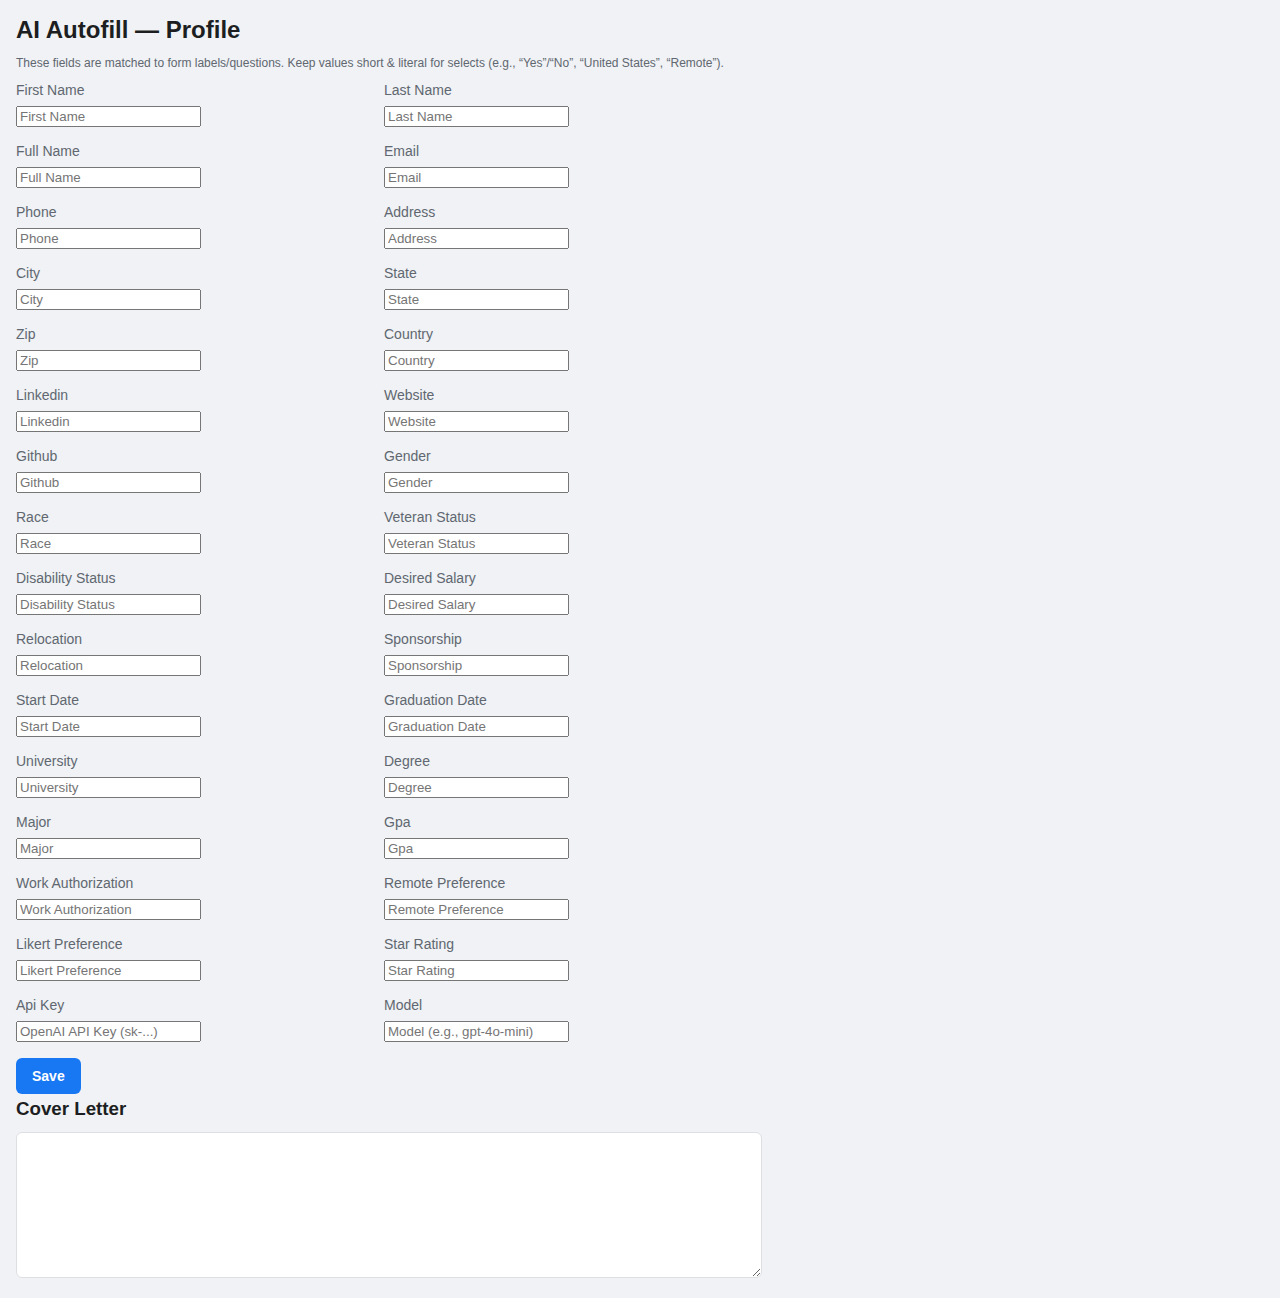
<file: options.html>
<!doctype html>
<html>
<head>
  <meta charset="utf-8">
  <meta name="viewport" content="width=device-width, initial-scale=1">
  <link rel="stylesheet" href="style.css">
</head>
<body>
  <h2>AI Autofill — Profile</h2>
  <p class="note">These fields are matched to form labels/questions. Keep values short & literal for selects (e.g., “Yes”/“No”, “United States”, “Remote”).</p>
  <div class="grid" id="grid"></div>
  <div class="row">
    <button id="save">Save</button>
    <span id="status" class="note"></span>
  </div>
  <h3>Cover Letter</h3>
  <textarea id="coverLetter"></textarea>

  <script src="options.js"></script>
</body>
</html>
</file>
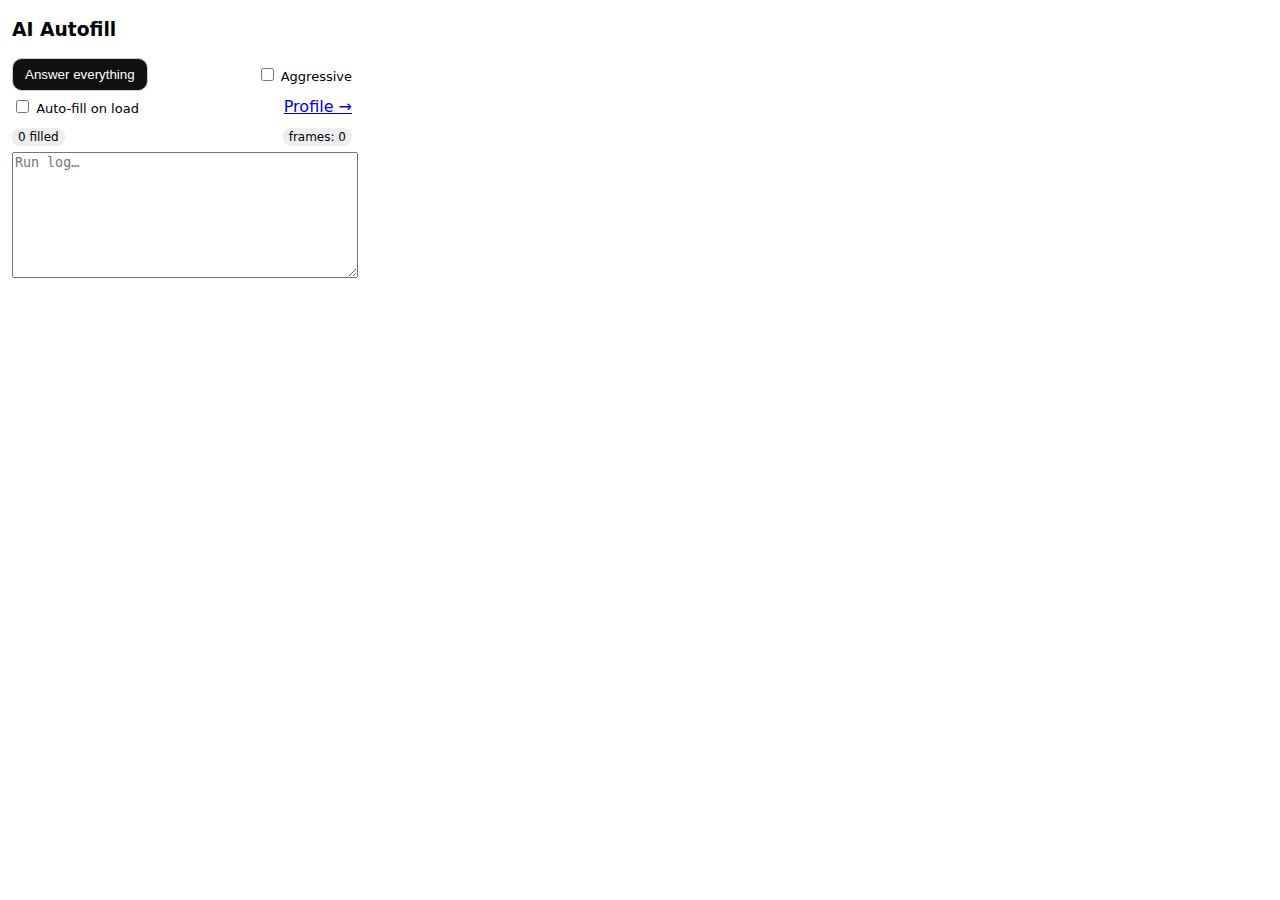
<file: popup-Layne.html>
<!doctype html>
<html>
<head>
  <meta charset="utf-8">
  <meta name="viewport" content="width=device-width, initial-scale=1">
  <style>
    body { font-family: system-ui, -apple-system, Segoe UI, Roboto, Helvetica, Arial, sans-serif; margin: 12px; width: 340px; }
    .row { display:flex; align-items:center; justify-content:space-between; margin:6px 0; }
    button { padding:8px 12px; border-radius:10px; border:1px solid #ccc; background:#111; color:#fff; cursor:pointer; }
    label { font-size: 13px; }
    textarea { width:100%; height:120px; }
    .small { font-size: 12px; color:#666; }
    .badge { padding:2px 6px; border-radius:8px; background:#eee; font-size:12px; }
  </style>
</head>
<body>
  <h3>AI Autofill</h3>
  <div class="row">
    <button id="run">Answer everything</button>
    <label><input type="checkbox" id="aggressive"> Aggressive</label>
  </div>
  <div class="row">
    <label><input type="checkbox" id="autorun"> Auto-fill on load</label>
    <a href="options.html" target="_blank">Profile →</a>
  </div>
  <p id="status" class="small"></p>
  <div class="row"><span class="badge" id="filledCount">0 filled</span><span class="badge" id="frameCount">frames: 0</span></div>
  <textarea id="log" placeholder="Run log…" readonly></textarea>
  <script src="popup.js"></script>
</body>
</html>
</file>
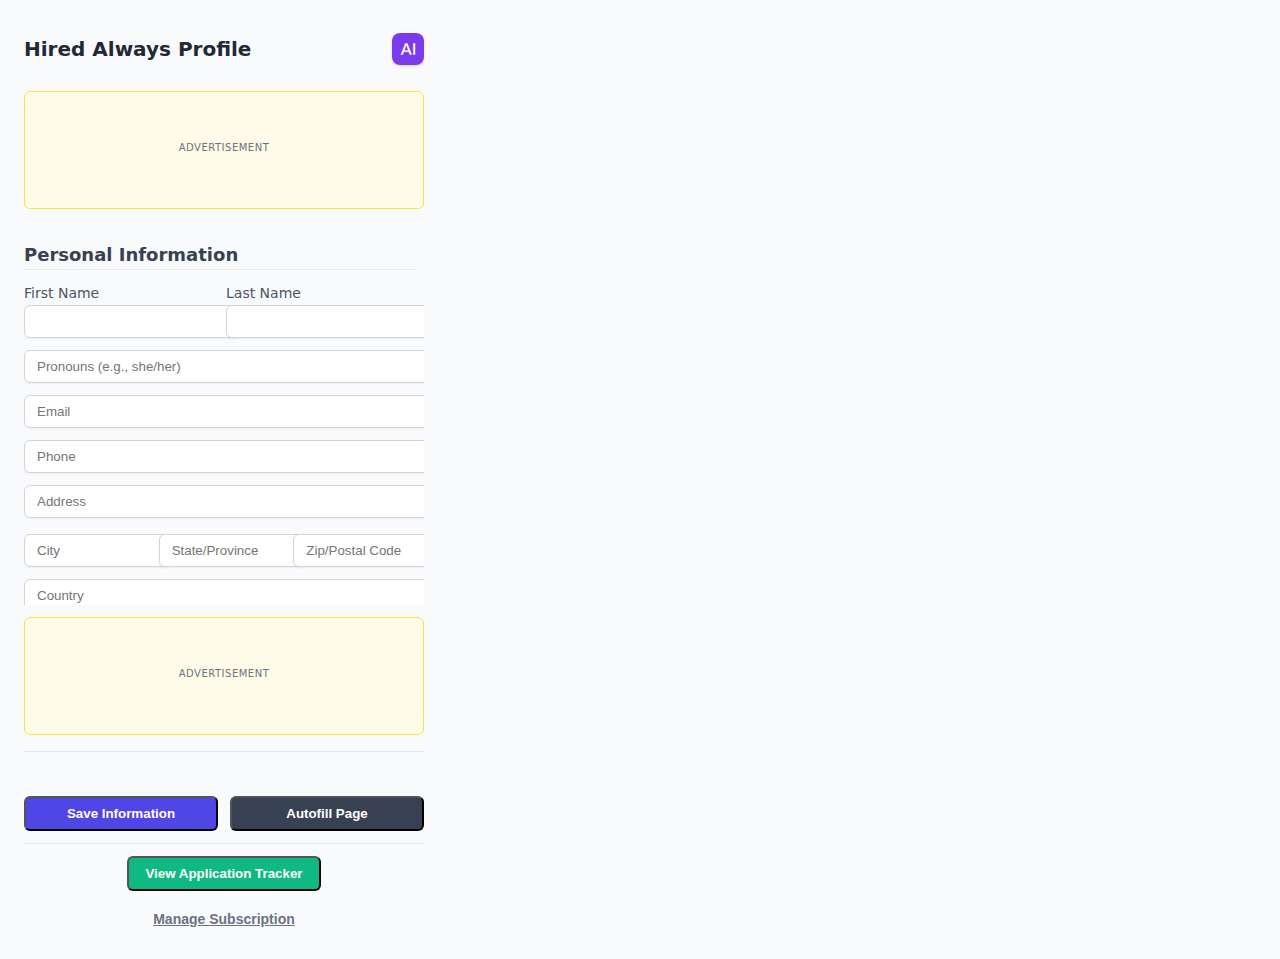
<file: popup.html>
<!DOCTYPE html>
<html>
<head>
    <title>Hired Always - AI Job Application Assistant</title>
    <!-- Google AdSense -->
    <script async src="https://pagead2.googlesyndication.com/pagead/js/adsbygoogle.js?client=ca-pub-8239771564812266"
     crossorigin="anonymous"></script>
    <style>
        /* General Styles */
        body {
            width: 400px;
            background-color: #f9fafb;
            padding: 1rem;
            font-family: ui-sans-serif, system-ui, -apple-system, BlinkMacSystemFont, "Segoe UI", Roboto, "Helvetica Neue", Arial, "Noto Sans", sans-serif, "Apple Color Emoji", "Segoe UI Emoji", "Segoe UI Symbol", "Noto Color Emoji";
        }
        .space-y-3 > :not([hidden]) ~ :not([hidden]) {
            margin-top: 0.75rem;
        }
        /* Scrollbar */
        .custom-scrollbar::-webkit-scrollbar { width: 8px; }
        .custom-scrollbar::-webkit-scrollbar-track { background: #f1f5f9; }
        .custom-scrollbar::-webkit-scrollbar-thumb { background: #cbd5e1; border-radius: 4px; }
        .custom-scrollbar::-webkit-scrollbar-thumb:hover { background: #94a3b8; }
        
        /* Header */
        .header { display: flex; justify-content: space-between; align-items: center; margin-bottom: 1rem; }
        .header h1 { font-size: 1.25rem; font-weight: 700; color: #1f2937; }
        .header img { width: 2rem; height: 2rem; border-radius: 0.5rem; box-shadow: 0 1px 3px 0 rgba(0, 0, 0, 0.1), 0 1px 2px 0 rgba(0, 0, 0, 0.06); }

        /* Form Elements */
        .form-container { max-height: 24rem; overflow-y: auto; padding-right: 0.5rem; }
        .section-header { font-size: 1.125rem; font-weight: 600; color: #374151; padding-top: 0.5rem; border-bottom: 1px solid #e5e7eb; padding-bottom: 0.25rem; }
        .grid-cols-2 { display: grid; grid-template-columns: repeat(2, minmax(0, 1fr)); gap: 0.75rem; }
        .grid-cols-3 { display: grid; grid-template-columns: repeat(3, minmax(0, 1fr)); gap: 0.75rem; }

        label { display: block; font-size: 0.875rem; font-weight: 500; color: #4b5563; }
        input[type="text"], input[type="email"], input[type="tel"], input[type="url"], input[type="password"], textarea, select {
            margin-top: 0.25rem;
            display: block;
            width: 100%;
            padding: 0.5rem 0.75rem;
            background-color: #fff;
            border: 1px solid #d1d5db;
            border-radius: 0.375rem;
            box-shadow: 0 1px 2px 0 rgba(0, 0, 0, 0.05);
        }
        input:focus, textarea:focus, select:focus { outline: 2px solid transparent; outline-offset: 2px; --tw-ring-offset-shadow: var(--tw-ring-inset) 0 0 0 var(--tw-ring-offset-width) var(--tw-ring-offset-color); --tw-ring-shadow: var(--tw-ring-inset) 0 0 0 calc(3px + var(--tw-ring-offset-width)) var(--tw-ring-color); box-shadow: var(--tw-ring-offset-shadow), var(--tw-ring-shadow), var(--tw-shadow, 0 0 #0000); border-color: #4f46e5; }

        input[type="file"] {
             margin-top: 0.25rem; display: block; width: 100%; font-size: 0.875rem; color: #6b7280;
        }
        input[type="file"]::file-selector-button {
            margin-right: 1rem; padding: 0.5rem 1rem; border-radius: 0.375rem; border-width: 0; font-size: 0.875rem; font-weight: 600; background-color: #eef2ff; color: #4338ca;
        }
         input[type="file"]::file-selector-button:hover {
            background-color: #e0e7ff;
         }

        #resumeFileName { font-size: 0.75rem; color: #6b7280; margin-top: 0.25rem; }

        /* Footer & Buttons */
        .footer { margin-top: 1rem; padding-top: 1rem; border-top: 1px solid #e5e7eb; }
        #status { text-align: center; margin-bottom: 0.5rem; height: 1.25rem; font-size: 0.875rem; font-weight: 500; color: #16a34a; }
        .button-container { display: flex; gap: 0.75rem; }
        button { flex: 1; font-weight: 700; padding: 0.5rem 1rem; border-radius: 0.375rem; transition: background-color 0.15s ease-in-out; }
        button:focus { outline: 2px solid transparent; outline-offset: 2px; --tw-ring-offset-shadow: var(--tw-ring-inset) 0 0 0 var(--tw-ring-offset-width) var(--tw-ring-offset-color); --tw-ring-shadow: var(--tw-ring-inset) 0 0 0 calc(3px + var(--tw-ring-offset-width)) var(--tw-ring-color); box-shadow: var(--tw-ring-offset-shadow), var(--tw-ring-shadow), var(--tw-shadow, 0 0 #0000); }
        
        #save { background-color: #4f46e5; color: white; }
        #save:hover { background-color: #4338ca; }
        
        #autofill { background-color: #374151; color: white; }
        #autofill:hover { background-color: #1f2937; }

        #viewTracker { background-color: #10b981; color: white; }
        #viewTracker:hover { background-color: #059669; }

        .tracker-link {
            text-align: center;
            margin-top: 0.75rem;
            padding-top: 0.75rem;
            border-top: 1px solid #e5e7eb;
        }

        /* Ad Container Styles */
        .ad-container {
            background-color: #fefce8;
            border: 1px solid #fde047;
            border-radius: 0.375rem;
            padding: 0.5rem;
            margin: 0.75rem 0;
            text-align: center;
            min-height: 100px;
            display: flex;
            align-items: center;
            justify-content: center;
        }

        .ad-label {
            font-size: 0.625rem;
            color: #6b7280;
            text-transform: uppercase;
            letter-spacing: 0.05em;
            margin-bottom: 0.25rem;
        }

        /* Rating Modal Styles */
        .rating-modal {
            display: none;
            position: fixed;
            top: 0;
            left: 0;
            width: 100%;
            height: 100%;
            background: rgba(0, 0, 0, 0.6);
            z-index: 1001;
            justify-content: center;
            align-items: center;
        }

        .rating-content {
            background: white;
            width: 90%;
            max-width: 400px;
            padding: 2rem;
            border-radius: 0.75rem;
            box-shadow: 0 20px 60px rgba(0, 0, 0, 0.3);
            text-align: center;
        }

        .rating-title {
            font-size: 1.5rem;
            font-weight: 700;
            color: #1f2937;
            margin-bottom: 0.5rem;
        }

        .rating-subtitle {
            font-size: 0.875rem;
            color: #6b7280;
            margin-bottom: 1.5rem;
        }

        .stars-container {
            display: flex;
            justify-content: center;
            gap: 0.5rem;
            margin-bottom: 1.5rem;
        }

        .star {
            font-size: 3rem;
            cursor: pointer;
            color: #d1d5db;
            transition: color 0.2s, transform 0.2s;
            user-select: none;
        }

        .star:hover {
            transform: scale(1.1);
        }

        .star.filled {
            color: #fbbf24;
        }

        .rating-buttons {
            display: flex;
            flex-direction: column;
            gap: 0.5rem;
        }

        .rating-btn {
            width: 100%;
            padding: 0.75rem;
            border: none;
            border-radius: 0.5rem;
            font-weight: 600;
            cursor: pointer;
            transition: all 0.2s;
        }

        .rating-btn-primary {
            background-color: #4f46e5;
            color: white;
        }

        .rating-btn-primary:hover {
            background-color: #4338ca;
        }

        .rating-btn-secondary {
            background-color: transparent;
            color: #6b7280;
            font-size: 0.875rem;
        }

        .rating-btn-secondary:hover {
            color: #374151;
        }

    </style>
</head>
<body>

    <div class="header">
        <h1>Hired Always Profile</h1>
        <img src="images/icon48.png">
    </div>

    <!-- Top Ad -->
    <div class="ad-container">
        <div style="width: 100%;">
            <div class="ad-label">Advertisement</div>
            <ins class="adsbygoogle"
                 style="display:block"
                 data-ad-client="ca-pub-8239771564812266"
                 data-ad-slot="1234567890"
                 data-ad-format="auto"
                 data-full-width-responsive="true"></ins>
            <script>
                 (adsbygoogle = window.adsbygoogle || []).push({});
            </script>
        </div>
    </div>

    <!-- License Activation Modal -->
    <div id="licenseModal" style="display: none; position: fixed; top: 0; left: 0; width: 100%; height: 100%; background: rgba(0,0,0,0.5); z-index: 1000;">
        <div style="background: white; width: 90%; max-width: 500px; margin: 2rem auto; padding: 2rem; border-radius: 0.5rem; box-shadow: 0 10px 40px rgba(0,0,0,0.3);">
            <h2 style="margin-bottom: 1rem; color: #1f2937;">Remove Ads - Upgrade to Premium</h2>
            <p style="margin-bottom: 1rem; color: #6b7280;">
                <strong>✨ Go Ad-Free!</strong><br>
                Hired Always is free to use, but includes ads to support development.<br><br>
                <strong>Subscribe for $9.99/month to:</strong><br>
                ✓ Remove all ads<br>
                ✓ Support continued development<br>
                ✓ Get premium features<br><br>
                <a href="https://hiredalways.com/purchase.html" target="_blank" style="color: #4f46e5; text-decoration: underline; font-weight: 600;">Subscribe Now</a> or enter your subscription key below:
            </p>
            <input type="text" id="licenseKeyInput" placeholder="HA-SUB-XXXXXXXXXXXXXXXXXXXX" style="width: 100%; padding: 0.75rem; border: 2px solid #d1d5db; border-radius: 0.375rem; margin-bottom: 1rem; font-family: monospace;">
            <div id="licenseError" style="color: #ef4444; margin-bottom: 1rem; display: none;"></div>
            <div style="display: flex; gap: 0.5rem;">
                <button id="activateLicense" style="flex: 1; background: #4f46e5; color: white; border: none; padding: 0.75rem; border-radius: 0.375rem; font-weight: 600; cursor: pointer;">Activate</button>
            </div>
            <div id="licenseStatus" style="margin-top: 1rem; padding: 0.75rem; border-radius: 0.375rem; display: none;"></div>
        </div>
    </div>

    <!-- Rating Modal -->
    <div id="ratingModal" class="rating-modal">
        <div class="rating-content">
            <div class="rating-title">Enjoying Hired Always?</div>
            <div class="rating-subtitle">Your feedback helps us improve and reach more job seekers!</div>
            <div class="stars-container">
                <span class="star" data-rating="1">★</span>
                <span class="star" data-rating="2">★</span>
                <span class="star" data-rating="3">★</span>
                <span class="star" data-rating="4">★</span>
                <span class="star" data-rating="5">★</span>
            </div>
            <div class="rating-buttons">
                <button id="rateNowBtn" class="rating-btn rating-btn-primary" style="display: none;">Rate on Chrome Web Store</button>
                <button id="remindLaterBtn" class="rating-btn rating-btn-secondary">Maybe Later</button>
                <button id="dontAskAgainBtn" class="rating-btn rating-btn-secondary">Don't Ask Again</button>
            </div>
        </div>
    </div>

    <div class="form-container space-y-3 custom-scrollbar">
        <h2 class="section-header">Personal Information</h2>
        <div class="grid-cols-2">
            <div>
                <label for="firstName">First Name</label>
                <input type="text" id="firstName">
            </div>
            <div>
                <label for="lastName">Last Name</label>
                <input type="text" id="lastName">
            </div>
        </div>
        <input type="text" id="pronouns" placeholder="Pronouns (e.g., she/her)">
        <input type="email" id="email" placeholder="Email">
        <input type="tel" id="phone" placeholder="Phone">
        <input type="text" id="address" placeholder="Address">
        <div class="grid-cols-3">
             <input type="text" id="city" placeholder="City">
             <input type="text" id="state" placeholder="State/Province">
             <input type="text" id="zipCode" placeholder="Zip/Postal Code">
        </div>
        <input type="text" id="country" placeholder="Country">
        <input type="url" id="linkedinUrl" placeholder="LinkedIn URL">
        <input type="url" id="portfolioUrl" placeholder="Portfolio/Website URL">
        
        <h2 class="section-header">Demographic Information (Optional)</h2>
        <p style="font-size: 0.875rem; color: #6b7280; margin-bottom: 0.5rem;">These fields are optional and will only be used to autofill EEOC/demographic questions on job applications. Leave blank to decline answering.</p>

        <div>
            <label for="gender">Gender</label>
            <select id="gender">
                <option value="">Prefer not to answer</option>
                <option value="Male">Male</option>
                <option value="Female">Female</option>
                <option value="Non-binary">Non-binary</option>
                <option value="Other">Other</option>
                <option value="Decline to Self-Identify">Decline to Self-Identify</option>
            </select>
        </div>

        <div>
            <label for="hispanic">Are you Hispanic or Latino?</label>
            <select id="hispanic">
                <option value="">Prefer not to answer</option>
                <option value="Yes">Yes, I am Hispanic or Latino</option>
                <option value="No">No, I am not Hispanic or Latino</option>
                <option value="I don't wish to answer">I don't wish to answer</option>
            </select>
        </div>

        <div>
            <label for="race">Race / Ethnicity</label>
            <select id="race">
                <option value="">Prefer not to answer</option>
                <option value="American Indian or Alaska Native">American Indian or Alaska Native</option>
                <option value="Asian">Asian</option>
                <option value="Black or African American">Black or African American</option>
                <option value="Hispanic or Latino">Hispanic or Latino</option>
                <option value="Native Hawaiian or Other Pacific Islander">Native Hawaiian or Other Pacific Islander</option>
                <option value="White">White</option>
                <option value="Two or More Races">Two or More Races</option>
                <option value="Decline To Self Identify">Decline To Self Identify</option>
            </select>
        </div>

        <div>
            <label for="veteran">Veteran Status</label>
            <select id="veteran">
                <option value="">Prefer not to answer</option>
                <option value="I am a veteran">I am a veteran</option>
                <option value="I am not a veteran">I am not a veteran</option>
                <option value="I identify as one or more of the classifications of protected veteran">I identify as one or more of the classifications of protected veteran</option>
                <option value="I don't wish to answer">I don't wish to answer</option>
            </select>
        </div>

        <div>
            <label for="disability">Disability Status</label>
            <select id="disability">
                <option value="">Prefer not to answer</option>
                <option value="Yes, I have a disability">Yes, I have a disability (or previously had a disability)</option>
                <option value="No, I don't have a disability">No, I don't have a disability</option>
                <option value="I don't wish to answer">I don't wish to answer</option>
            </select>
        </div>

        <h2 class="section-header">Resume & Information</h2>
        <div>
            <label for="resumeFile">Upload Resume/CV (.pdf, .docx)</label>
            <input type="file" id="resumeFile" accept=".pdf,.docx">
            <p id="resumeFileName"></p>
        </div>
        <div>
            <label for="additionalInfo">Key Skills / Additional Info</label>
            <textarea id="additionalInfo" rows="3" placeholder="e.g., Expert in Python, 10+ years of experience in project management..."></textarea>
        </div>
        <div>
            <label for="coverLetter">Cover Letter (optional - will be used instead of AI-generated)</label>
            <textarea id="coverLetter" rows="6" placeholder="Enter your cover letter here. If provided, this will be used instead of generating one with AI..."></textarea>
        </div>
    </div>

    <!-- Bottom Ad -->
    <div class="ad-container">
        <div style="width: 100%;">
            <div class="ad-label">Advertisement</div>
            <ins class="adsbygoogle"
                 style="display:block"
                 data-ad-client="ca-pub-8239771564812266"
                 data-ad-slot="0987654321"
                 data-ad-format="auto"
                 data-full-width-responsive="true"></ins>
            <script>
                 (adsbygoogle = window.adsbygoogle || []).push({});
            </script>
        </div>
    </div>

    <div class="footer">
        <div id="licenseInfo" style="text-align: center; margin-bottom: 0.5rem; font-size: 0.875rem; color: #10b981; display: none;">
            ✓ Subscription Active
        </div>
        <div id="status"></div>
        <div class="button-container">
            <button id="save">Save Information</button>
            <button id="autofill">Autofill Page</button>
        </div>
        <div class="tracker-link">
            <button id="viewTracker">View Application Tracker</button>
        </div>
        <div style="text-align: center; margin-top: 0.75rem;">
            <button id="manageLicense" style="background: transparent; color: #6b7280; font-size: 0.875rem; padding: 0.5rem; border: none; cursor: pointer; text-decoration: underline;">Manage Subscription</button>
        </div>
    </div>
    
    <script src="popup.js"></script>
</body>
</html>
</file>
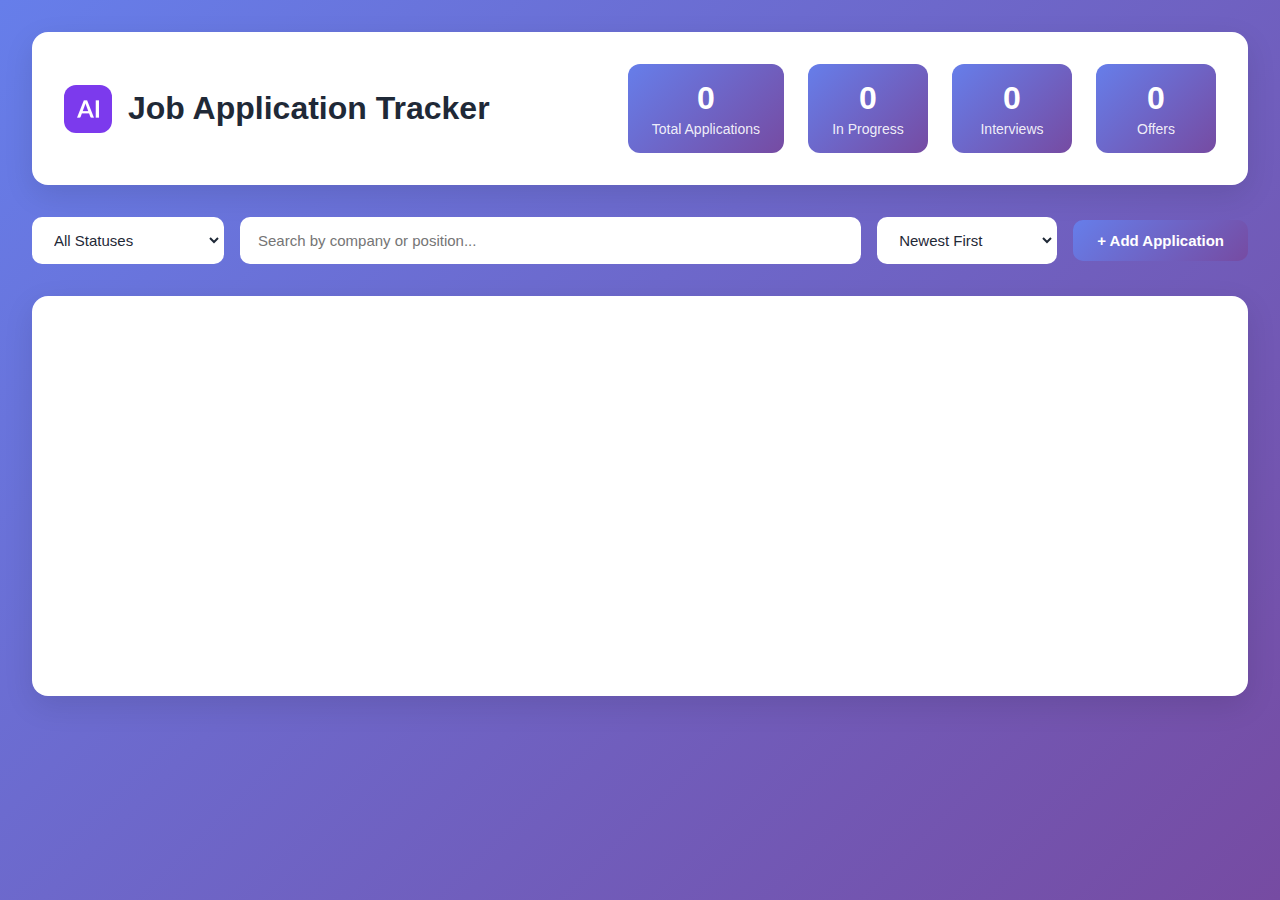
<file: tracker.html>
<!DOCTYPE html>
<html lang="en">
<head>
    <meta charset="UTF-8">
    <meta name="viewport" content="width=device-width, initial-scale=1.0">
    <title>Job Application Tracker - Hired Always</title>
    <link rel="stylesheet" href="tracker.css">
</head>
<body>
    <div class="container">
        <!-- Header -->
        <header class="header">
            <div class="header-content">
                <div class="header-left">
                    <img src="images/icon48.png" alt="Logo" class="logo">
                    <h1>Job Application Tracker</h1>
                </div>
                <div class="header-stats">
                    <div class="stat-card">
                        <span class="stat-number" id="totalApps">0</span>
                        <span class="stat-label">Total Applications</span>
                    </div>
                    <div class="stat-card">
                        <span class="stat-number" id="activeApps">0</span>
                        <span class="stat-label">In Progress</span>
                    </div>
                    <div class="stat-card">
                        <span class="stat-number" id="interviewApps">0</span>
                        <span class="stat-label">Interviews</span>
                    </div>
                    <div class="stat-card">
                        <span class="stat-number" id="offerApps">0</span>
                        <span class="stat-label">Offers</span>
                    </div>
                </div>
            </div>
        </header>

        <!-- Filters and Add Button -->
        <div class="controls">
            <div class="filters">
                <select id="statusFilter" class="filter-select">
                    <option value="all">All Statuses</option>
                    <option value="Applied">Applied</option>
                    <option value="Screening">Phone Screening</option>
                    <option value="Interview">Interview Scheduled</option>
                    <option value="Technical">Technical Round</option>
                    <option value="Final">Final Round</option>
                    <option value="Offer">Offer Received</option>
                    <option value="Rejected">Rejected</option>
                    <option value="Accepted">Accepted</option>
                    <option value="Withdrawn">Withdrawn</option>
                </select>
                <input type="text" id="searchInput" class="search-input" placeholder="Search by company or position...">
                <select id="sortBy" class="filter-select">
                    <option value="date-desc">Newest First</option>
                    <option value="date-asc">Oldest First</option>
                    <option value="company">Company A-Z</option>
                    <option value="status">Status</option>
                </select>
            </div>
            <button id="addJobBtn" class="btn-primary">+ Add Application</button>
        </div>

        <!-- Applications List -->
        <div class="applications-container">
            <div id="applicationsList" class="applications-list">
                <!-- Applications will be dynamically inserted here -->
            </div>
            <div id="emptyState" class="empty-state">
                <svg width="120" height="120" viewBox="0 0 24 24" fill="none" stroke="currentColor" stroke-width="1">
                    <path d="M21 16V8a2 2 0 0 0-1-1.73l-7-4a2 2 0 0 0-2 0l-7 4A2 2 0 0 0 3 8v8a2 2 0 0 0 1 1.73l7 4a2 2 0 0 0 2 0l7-4A2 2 0 0 0 21 16z"></path>
                    <polyline points="3.27 6.96 12 12.01 20.73 6.96"></polyline>
                    <line x1="12" y1="22.08" x2="12" y2="12"></line>
                </svg>
                <h2>No Applications Yet</h2>
                <p>Start applying to jobs and they'll automatically appear here!</p>
                <button id="addFirstJobBtn" class="btn-primary">Add Your First Application</button>
            </div>
        </div>

        <!-- Modal for Add/Edit Application -->
        <div id="jobModal" class="modal">
            <div class="modal-content">
                <div class="modal-header">
                    <h2 id="modalTitle">Add New Application</h2>
                    <button class="close-btn" id="closeModal">&times;</button>
                </div>
                <form id="jobForm">
                    <div class="form-grid">
                        <div class="form-group">
                            <label for="company">Company Name *</label>
                            <input type="text" id="company" required>
                        </div>
                        <div class="form-group">
                            <label for="position">Position *</label>
                            <input type="text" id="position" required>
                        </div>
                        <div class="form-group">
                            <label for="location">Location</label>
                            <input type="text" id="location" placeholder="Remote, City, etc.">
                        </div>
                        <div class="form-group">
                            <label for="salary">Salary Range</label>
                            <input type="text" id="salary" placeholder="$80k - $100k">
                        </div>
                        <div class="form-group">
                            <label for="applicationDate">Application Date *</label>
                            <input type="date" id="applicationDate" required>
                        </div>
                        <div class="form-group">
                            <label for="status">Status *</label>
                            <select id="status" required>
                                <option value="Applied">Applied</option>
                                <option value="Screening">Phone Screening</option>
                                <option value="Interview">Interview Scheduled</option>
                                <option value="Technical">Technical Round</option>
                                <option value="Final">Final Round</option>
                                <option value="Offer">Offer Received</option>
                                <option value="Rejected">Rejected</option>
                                <option value="Accepted">Accepted</option>
                                <option value="Withdrawn">Withdrawn</option>
                            </select>
                        </div>
                        <div class="form-group full-width">
                            <label for="jobUrl">Job Posting URL</label>
                            <input type="url" id="jobUrl" placeholder="https://...">
                        </div>
                        <div class="form-group full-width">
                            <label for="contactName">Contact Name</label>
                            <input type="text" id="contactName" placeholder="Recruiter or Hiring Manager">
                        </div>
                        <div class="form-group full-width">
                            <label for="contactEmail">Contact Email</label>
                            <input type="email" id="contactEmail" placeholder="recruiter@company.com">
                        </div>
                        <div class="form-group full-width">
                            <label for="notes">Notes</label>
                            <textarea id="notes" rows="4" placeholder="Interview details, follow-up dates, requirements, etc."></textarea>
                        </div>
                    </div>
                    <div class="modal-actions">
                        <button type="button" class="btn-secondary" id="cancelBtn">Cancel</button>
                        <button type="submit" class="btn-primary">Save Application</button>
                    </div>
                </form>
            </div>
        </div>

        <!-- View Details Modal -->
        <div id="detailsModal" class="modal">
            <div class="modal-content modal-large">
                <div class="modal-header">
                    <h2 id="detailsCompany">Company Name</h2>
                    <button class="close-btn" id="closeDetailsModal">&times;</button>
                </div>
                <div class="details-content">
                    <div class="details-header">
                        <h3 id="detailsPosition">Position Title</h3>
                        <span id="detailsStatusBadge" class="status-badge">Applied</span>
                    </div>
                    <div class="details-grid">
                        <div class="detail-item">
                            <span class="detail-label">Location:</span>
                            <span id="detailsLocation">-</span>
                        </div>
                        <div class="detail-item">
                            <span class="detail-label">Salary:</span>
                            <span id="detailsSalary">-</span>
                        </div>
                        <div class="detail-item">
                            <span class="detail-label">Applied On:</span>
                            <span id="detailsDate">-</span>
                        </div>
                        <div class="detail-item">
                            <span class="detail-label">Days Since Applied:</span>
                            <span id="detailsDays">-</span>
                        </div>
                        <div class="detail-item">
                            <span class="detail-label">Contact:</span>
                            <span id="detailsContact">-</span>
                        </div>
                        <div class="detail-item">
                            <span class="detail-label">Email:</span>
                            <span id="detailsEmail">-</span>
                        </div>
                    </div>
                    <div class="detail-item full-width" id="detailsUrlContainer">
                        <span class="detail-label">Job URL:</span>
                        <a id="detailsUrl" href="#" target="_blank">View Posting</a>
                    </div>
                    <div class="detail-item full-width" id="detailsNotesContainer">
                        <span class="detail-label">Notes:</span>
                        <p id="detailsNotes">-</p>
                    </div>
                    <div class="timeline-section">
                        <h4>Application Timeline</h4>
                        <div id="timeline" class="timeline">
                            <!-- Timeline items will be inserted here -->
                        </div>
                    </div>
                </div>
                <div class="modal-actions">
                    <button class="btn-danger" id="deleteJobBtn">Delete Application</button>
                    <button class="btn-primary" id="editJobBtn">Edit Application</button>
                </div>
            </div>
        </div>
    </div>

    <script src="tracker.js"></script>
</body>
</html>
</file>
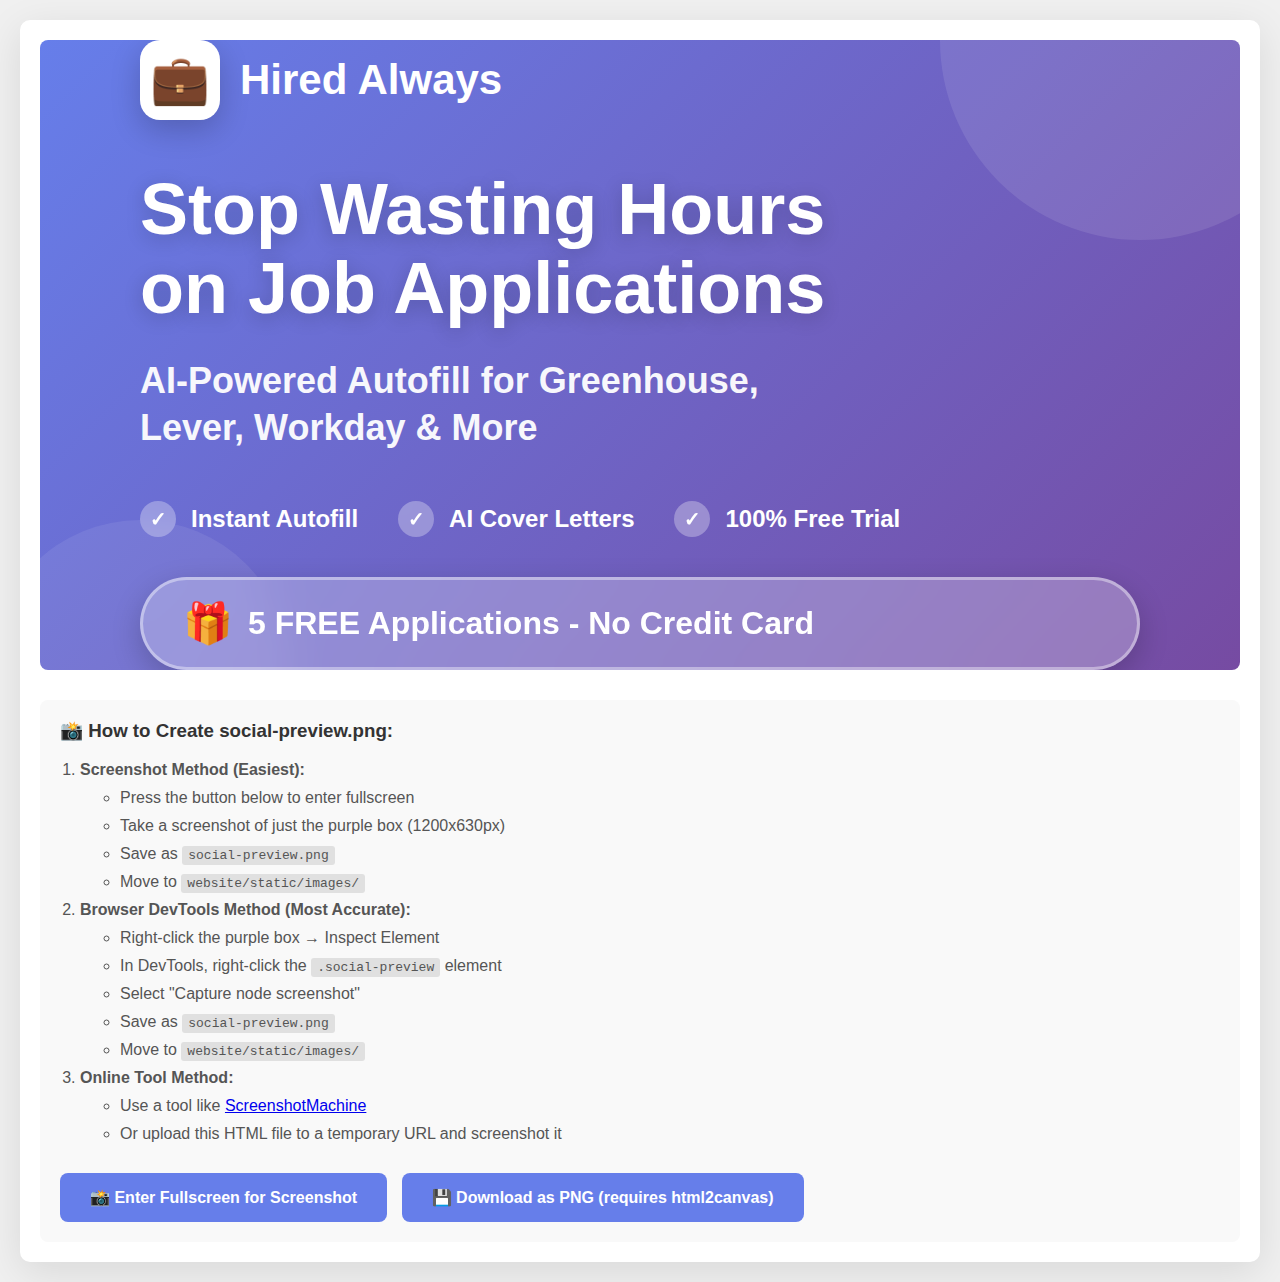
<file: website/static/images/social-preview-generator.html>
<!DOCTYPE html>
<html lang="en">
<head>
    <meta charset="UTF-8">
    <meta name="viewport" content="width=device-width, initial-scale=1.0">
    <title>Social Preview Image Generator - Hired Always</title>
    <style>
        body {
            margin: 0;
            padding: 20px;
            background: #f0f0f0;
            font-family: -apple-system, BlinkMacSystemFont, 'Segoe UI', Roboto, sans-serif;
            display: flex;
            justify-content: center;
            align-items: center;
            min-height: 100vh;
        }

        .preview-container {
            background: white;
            padding: 20px;
            border-radius: 10px;
            box-shadow: 0 10px 40px rgba(0,0,0,0.1);
        }

        .social-preview {
            width: 1200px;
            height: 630px;
            background: linear-gradient(135deg, #667eea 0%, #764ba2 100%);
            position: relative;
            overflow: hidden;
            border-radius: 8px;
        }

        /* Decorative elements */
        .circle-1 {
            position: absolute;
            width: 400px;
            height: 400px;
            border-radius: 50%;
            background: rgba(255, 255, 255, 0.1);
            top: -200px;
            right: -100px;
        }

        .circle-2 {
            position: absolute;
            width: 300px;
            height: 300px;
            border-radius: 50%;
            background: rgba(255, 255, 255, 0.08);
            bottom: -150px;
            left: -50px;
        }

        .content {
            position: relative;
            z-index: 10;
            padding: 80px 100px;
            color: white;
            display: flex;
            flex-direction: column;
            justify-content: center;
            height: 100%;
            box-sizing: border-box;
        }

        .logo-section {
            display: flex;
            align-items: center;
            gap: 20px;
            margin-bottom: 50px;
        }

        .logo-icon {
            width: 80px;
            height: 80px;
            background: white;
            border-radius: 20px;
            display: flex;
            align-items: center;
            justify-content: center;
            font-size: 48px;
            box-shadow: 0 10px 30px rgba(0,0,0,0.2);
        }

        .logo-text {
            font-size: 42px;
            font-weight: 800;
            color: white;
        }

        .headline {
            font-size: 72px;
            font-weight: 900;
            line-height: 1.1;
            margin-bottom: 30px;
            text-shadow: 0 4px 20px rgba(0,0,0,0.2);
        }

        .subheadline {
            font-size: 36px;
            font-weight: 600;
            margin-bottom: 50px;
            opacity: 0.95;
            line-height: 1.3;
        }

        .features {
            display: flex;
            gap: 40px;
            flex-wrap: wrap;
            margin-bottom: 40px;
        }

        .feature-item {
            display: flex;
            align-items: center;
            gap: 15px;
            font-size: 24px;
            font-weight: 600;
        }

        .checkmark {
            width: 36px;
            height: 36px;
            background: rgba(255, 255, 255, 0.3);
            border-radius: 50%;
            display: flex;
            align-items: center;
            justify-content: center;
            font-size: 20px;
            backdrop-filter: blur(10px);
        }

        .free-badge {
            display: inline-flex;
            align-items: center;
            gap: 15px;
            background: rgba(255, 255, 255, 0.25);
            backdrop-filter: blur(20px);
            padding: 20px 40px;
            border-radius: 60px;
            border: 3px solid rgba(255, 255, 255, 0.4);
            font-size: 32px;
            font-weight: 700;
            box-shadow: 0 10px 30px rgba(0,0,0,0.2);
        }

        .gift-icon {
            font-size: 40px;
        }

        .instructions {
            margin-top: 30px;
            padding: 20px;
            background: #f9f9f9;
            border-radius: 8px;
            max-width: 1200px;
        }

        .instructions h3 {
            margin-top: 0;
            color: #333;
        }

        .instructions ol {
            margin: 10px 0;
            padding-left: 20px;
        }

        .instructions li {
            margin: 10px 0;
            color: #555;
        }

        .instructions code {
            background: #e0e0e0;
            padding: 2px 6px;
            border-radius: 3px;
            font-family: monospace;
        }

        button {
            margin-top: 20px;
            padding: 15px 30px;
            background: #667eea;
            color: white;
            border: none;
            border-radius: 8px;
            font-size: 16px;
            font-weight: 600;
            cursor: pointer;
            transition: background 0.3s;
        }

        button:hover {
            background: #5568d3;
        }
    </style>
</head>
<body>
    <div class="preview-container">
        <div class="social-preview" id="socialPreview">
            <div class="circle-1"></div>
            <div class="circle-2"></div>

            <div class="content">
                <div class="logo-section">
                    <div class="logo-icon">💼</div>
                    <div class="logo-text">Hired Always</div>
                </div>

                <div class="headline">
                    Stop Wasting Hours<br>on Job Applications
                </div>

                <div class="subheadline">
                    AI-Powered Autofill for Greenhouse,<br>Lever, Workday & More
                </div>

                <div class="features">
                    <div class="feature-item">
                        <div class="checkmark">✓</div>
                        <span>Instant Autofill</span>
                    </div>
                    <div class="feature-item">
                        <div class="checkmark">✓</div>
                        <span>AI Cover Letters</span>
                    </div>
                    <div class="feature-item">
                        <div class="checkmark">✓</div>
                        <span>100% Free Trial</span>
                    </div>
                </div>

                <div class="free-badge">
                    <span class="gift-icon">🎁</span>
                    <span>5 FREE Applications - No Credit Card</span>
                </div>
            </div>
        </div>

        <div class="instructions">
            <h3>📸 How to Create social-preview.png:</h3>
            <ol>
                <li><strong>Screenshot Method (Easiest):</strong>
                    <ul>
                        <li>Press the button below to enter fullscreen</li>
                        <li>Take a screenshot of just the purple box (1200x630px)</li>
                        <li>Save as <code>social-preview.png</code></li>
                        <li>Move to <code>website/static/images/</code></li>
                    </ul>
                </li>
                <li><strong>Browser DevTools Method (Most Accurate):</strong>
                    <ul>
                        <li>Right-click the purple box → Inspect Element</li>
                        <li>In DevTools, right-click the <code>.social-preview</code> element</li>
                        <li>Select "Capture node screenshot"</li>
                        <li>Save as <code>social-preview.png</code></li>
                        <li>Move to <code>website/static/images/</code></li>
                    </ul>
                </li>
                <li><strong>Online Tool Method:</strong>
                    <ul>
                        <li>Use a tool like <a href="https://www.screenshotmachine.com/" target="_blank">ScreenshotMachine</a></li>
                        <li>Or upload this HTML file to a temporary URL and screenshot it</li>
                    </ul>
                </li>
            </ol>
            <button onclick="goFullscreen()">📸 Enter Fullscreen for Screenshot</button>
            <button onclick="downloadAsImage()" style="margin-left: 10px;">💾 Download as PNG (requires html2canvas)</button>
        </div>
    </div>

    <script>
        function goFullscreen() {
            const element = document.getElementById('socialPreview');
            if (element.requestFullscreen) {
                element.requestFullscreen();
            } else if (element.webkitRequestFullscreen) {
                element.webkitRequestFullscreen();
            } else if (element.msRequestFullscreen) {
                element.msRequestFullscreen();
            }

            alert('Fullscreen enabled! Take a screenshot now.\n\nWindows: Windows Key + Shift + S\nmacOS: Cmd + Shift + 4\n\nMake sure to capture exactly the 1200x630px purple box.');
        }

        function downloadAsImage() {
            alert('To download as PNG:\n\n1. Install html2canvas: Add this script tag to the <head>:\n<script src="https://html2canvas.hertzen.com/dist/html2canvas.min.js"><\/script>\n\n2. Or use the screenshot method instead (easier!)');
        }

        // Add keyboard shortcut info
        document.addEventListener('keydown', function(e) {
            if (e.key === 'f' || e.key === 'F') {
                goFullscreen();
            }
        });

        console.log('%c📸 Pro Tip!', 'font-size: 20px; font-weight: bold; color: #667eea;');
        console.log('Press "F" key for fullscreen, then take a screenshot!');
        console.log('\nOr use Chrome DevTools:');
        console.log('1. Right-click the purple box → Inspect');
        console.log('2. Right-click the element in DevTools');
        console.log('3. Click "Capture node screenshot"');
        console.log('4. Perfect 1200x630px PNG saved! ✨');
    </script>
</body>
</html>
</file>
<file: style.css>
body {
  font-family: -apple-system, BlinkMacSystemFont, "Segoe UI", Roboto, Helvetica, Arial, sans-serif;
  margin: 16px;
  max-width: 720px;
  background-color: #f0f2f5;
  color: #1c1e21;
}

h2, h3 {
  color: #1c1e21;
  margin: 4px 0 12px;
}

.grid {
  display: grid;
  grid-template-columns: 1fr 1fr;
  gap: 16px;
}

label {
  display: block;
  font-size: 14px;
  color: #606770;
  margin-bottom: 8px;
}

input[type="text"],
input[type="email"],
input[type="tel"],
textarea,
select {
  width: 100%;
  padding: 12px;
  border: 1px solid #dddfe2;
  border-radius: 6px;
  font-size: 14px;
  background-color: #ffffff;
}

textarea {
  height: 120px;
  resize: vertical;
}

.row {
  display: flex;
  gap: 12px;
  align-items: center;
  margin-top: 16px;
}

button {
  padding: 10px 16px;
  border-radius: 6px;
  border: none;
  background-color: #1877f2;
  color: #ffffff;
  cursor: pointer;
  font-size: 14px;
  font-weight: 600;
  transition: background-color 0.2s;
}

button:hover {
  background-color: #166fe5;
}

.note {
  color: #606770;
  font-size: 12px;
}

#status {
  color: #1877f2;
}

a {
  color: #1877f2;
  text-decoration: none;
}

a:hover {
  text-decoration: underline;
}

/* Popup specific styles */
.popup-body {
  width: 320px;
  margin: 12px;
}

.popup-body .row {
  justify-content: space-between;
}

.popup-body #log {
  height: 150px;
  background-color: #f0f2f5;
  border: 1px solid #dddfe2;
  color: #333;
  font-family: monospace;
  font-size: 11px;
}
</file>
<file: tracker.css>
/* Global Styles */
* {
    margin: 0;
    padding: 0;
    box-sizing: border-box;
}

body {
    font-family: -apple-system, BlinkMacSystemFont, 'Segoe UI', Roboto, 'Helvetica Neue', Arial, sans-serif;
    background: linear-gradient(135deg, #667eea 0%, #764ba2 100%);
    min-height: 100vh;
    padding: 2rem;
    color: #1f2937;
}

.container {
    max-width: 1400px;
    margin: 0 auto;
}

/* Header */
.header {
    background: white;
    border-radius: 16px;
    padding: 2rem;
    margin-bottom: 2rem;
    box-shadow: 0 10px 30px rgba(0, 0, 0, 0.1);
}

.header-content {
    display: flex;
    justify-content: space-between;
    align-items: center;
    flex-wrap: wrap;
    gap: 2rem;
}

.header-left {
    display: flex;
    align-items: center;
    gap: 1rem;
}

.logo {
    width: 48px;
    height: 48px;
    border-radius: 12px;
}

.header h1 {
    font-size: 2rem;
    font-weight: 700;
    color: #1f2937;
    margin: 0;
}

.header-stats {
    display: flex;
    gap: 1.5rem;
    flex-wrap: wrap;
}

.stat-card {
    display: flex;
    flex-direction: column;
    align-items: center;
    padding: 1rem 1.5rem;
    background: linear-gradient(135deg, #667eea 0%, #764ba2 100%);
    border-radius: 12px;
    min-width: 120px;
}

.stat-number {
    font-size: 2rem;
    font-weight: 700;
    color: white;
}

.stat-label {
    font-size: 0.875rem;
    color: rgba(255, 255, 255, 0.9);
    margin-top: 0.25rem;
}

/* Controls */
.controls {
    display: flex;
    justify-content: space-between;
    align-items: center;
    gap: 1rem;
    margin-bottom: 2rem;
    flex-wrap: wrap;
}

.filters {
    display: flex;
    gap: 1rem;
    flex: 1;
    flex-wrap: wrap;
}

.filter-select,
.search-input {
    padding: 0.75rem 1rem;
    border: 2px solid rgba(255, 255, 255, 0.3);
    border-radius: 10px;
    background: white;
    font-size: 0.9375rem;
    color: #1f2937;
    transition: all 0.3s ease;
    min-width: 180px;
}

.search-input {
    flex: 1;
    min-width: 250px;
}

.filter-select:focus,
.search-input:focus {
    outline: none;
    border-color: #667eea;
    box-shadow: 0 0 0 3px rgba(102, 126, 234, 0.1);
}

/* Buttons */
.btn-primary,
.btn-secondary,
.btn-danger {
    padding: 0.75rem 1.5rem;
    border: none;
    border-radius: 10px;
    font-size: 0.9375rem;
    font-weight: 600;
    cursor: pointer;
    transition: all 0.3s ease;
    white-space: nowrap;
}

.btn-primary {
    background: linear-gradient(135deg, #667eea 0%, #764ba2 100%);
    color: white;
}

.btn-primary:hover {
    transform: translateY(-2px);
    box-shadow: 0 8px 20px rgba(102, 126, 234, 0.4);
}

.btn-secondary {
    background: #e5e7eb;
    color: #1f2937;
}

.btn-secondary:hover {
    background: #d1d5db;
}

.btn-danger {
    background: #ef4444;
    color: white;
}

.btn-danger:hover {
    background: #dc2626;
}

/* Applications Container */
.applications-container {
    background: white;
    border-radius: 16px;
    padding: 2rem;
    box-shadow: 0 10px 30px rgba(0, 0, 0, 0.1);
    min-height: 400px;
}

.applications-list {
    display: grid;
    gap: 1rem;
}

/* Application Card */
.application-card {
    background: white;
    border: 2px solid #f3f4f6;
    border-radius: 12px;
    padding: 1.5rem;
    transition: all 0.3s ease;
    cursor: pointer;
}

.application-card:hover {
    border-color: #667eea;
    box-shadow: 0 8px 20px rgba(102, 126, 234, 0.15);
    transform: translateY(-2px);
}

.card-header {
    display: flex;
    justify-content: space-between;
    align-items: start;
    margin-bottom: 1rem;
}

.card-title {
    flex: 1;
}

.card-title h3 {
    font-size: 1.25rem;
    font-weight: 600;
    color: #1f2937;
    margin-bottom: 0.25rem;
}

.card-title p {
    font-size: 0.9375rem;
    color: #6b7280;
}

.status-badge {
    padding: 0.5rem 1rem;
    border-radius: 20px;
    font-size: 0.8125rem;
    font-weight: 600;
    white-space: nowrap;
}

.status-Applied { background: #dbeafe; color: #1e40af; }
.status-Screening { background: #fef3c7; color: #92400e; }
.status-Interview { background: #e0e7ff; color: #3730a3; }
.status-Technical { background: #f3e8ff; color: #6b21a8; }
.status-Final { background: #fce7f3; color: #9f1239; }
.status-Offer { background: #d1fae5; color: #065f46; }
.status-Rejected { background: #fee2e2; color: #991b1b; }
.status-Accepted { background: #a7f3d0; color: #065f46; }
.status-Withdrawn { background: #f3f4f6; color: #4b5563; }

.card-details {
    display: grid;
    grid-template-columns: repeat(auto-fit, minmax(200px, 1fr));
    gap: 1rem;
    margin-bottom: 1rem;
}

.card-detail {
    display: flex;
    align-items: center;
    gap: 0.5rem;
    font-size: 0.875rem;
    color: #6b7280;
}

.card-detail svg {
    width: 16px;
    height: 16px;
    color: #9ca3af;
}

.card-actions {
    display: flex;
    gap: 0.5rem;
    padding-top: 1rem;
    border-top: 1px solid #f3f4f6;
}

.card-btn {
    padding: 0.5rem 1rem;
    border: 1px solid #e5e7eb;
    border-radius: 8px;
    background: white;
    font-size: 0.875rem;
    font-weight: 500;
    cursor: pointer;
    transition: all 0.2s ease;
    color: #6b7280;
}

.card-btn:hover {
    background: #f9fafb;
    border-color: #667eea;
    color: #667eea;
}

/* Empty State */
.empty-state {
    display: none;
    flex-direction: column;
    align-items: center;
    justify-content: center;
    padding: 4rem 2rem;
    text-align: center;
    color: #6b7280;
}

.empty-state.visible {
    display: flex;
}

.empty-state svg {
    color: #d1d5db;
    margin-bottom: 1.5rem;
}

.empty-state h2 {
    font-size: 1.5rem;
    color: #1f2937;
    margin-bottom: 0.5rem;
}

.empty-state p {
    font-size: 1rem;
    margin-bottom: 2rem;
}

/* Modal */
.modal {
    display: none;
    position: fixed;
    top: 0;
    left: 0;
    width: 100%;
    height: 100%;
    background: rgba(0, 0, 0, 0.5);
    z-index: 1000;
    align-items: center;
    justify-content: center;
    padding: 1rem;
}

.modal.active {
    display: flex;
}

.modal-content {
    background: white;
    border-radius: 16px;
    width: 100%;
    max-width: 600px;
    max-height: 90vh;
    overflow-y: auto;
    box-shadow: 0 20px 60px rgba(0, 0, 0, 0.3);
}

.modal-large {
    max-width: 800px;
}

.modal-header {
    display: flex;
    justify-content: space-between;
    align-items: center;
    padding: 1.5rem 2rem;
    border-bottom: 1px solid #f3f4f6;
}

.modal-header h2 {
    font-size: 1.5rem;
    font-weight: 600;
    color: #1f2937;
}

.close-btn {
    background: none;
    border: none;
    font-size: 2rem;
    color: #9ca3af;
    cursor: pointer;
    transition: color 0.2s ease;
    width: 32px;
    height: 32px;
    display: flex;
    align-items: center;
    justify-content: center;
}

.close-btn:hover {
    color: #1f2937;
}

/* Form */
#jobForm {
    padding: 2rem;
}

.form-grid {
    display: grid;
    grid-template-columns: repeat(2, 1fr);
    gap: 1.5rem;
}

.form-group {
    display: flex;
    flex-direction: column;
}

.form-group.full-width {
    grid-column: 1 / -1;
}

.form-group label {
    font-size: 0.875rem;
    font-weight: 600;
    color: #374151;
    margin-bottom: 0.5rem;
}

.form-group input,
.form-group select,
.form-group textarea {
    padding: 0.75rem;
    border: 2px solid #e5e7eb;
    border-radius: 8px;
    font-size: 0.9375rem;
    color: #1f2937;
    transition: all 0.2s ease;
}

.form-group input:focus,
.form-group select:focus,
.form-group textarea:focus {
    outline: none;
    border-color: #667eea;
    box-shadow: 0 0 0 3px rgba(102, 126, 234, 0.1);
}

.form-group textarea {
    resize: vertical;
    font-family: inherit;
}

.modal-actions {
    padding: 1.5rem 2rem;
    border-top: 1px solid #f3f4f6;
    display: flex;
    justify-content: flex-end;
    gap: 1rem;
}

/* Details Modal */
.details-content {
    padding: 2rem;
}

.details-header {
    display: flex;
    justify-content: space-between;
    align-items: start;
    margin-bottom: 2rem;
    padding-bottom: 1rem;
    border-bottom: 2px solid #f3f4f6;
}

.details-header h3 {
    font-size: 1.5rem;
    font-weight: 600;
    color: #1f2937;
}

.details-grid {
    display: grid;
    grid-template-columns: repeat(2, 1fr);
    gap: 1.5rem;
    margin-bottom: 2rem;
}

.detail-item {
    display: flex;
    flex-direction: column;
    gap: 0.5rem;
}

.detail-item.full-width {
    grid-column: 1 / -1;
}

.detail-label {
    font-size: 0.875rem;
    font-weight: 600;
    color: #6b7280;
}

.detail-item span:not(.detail-label),
.detail-item p {
    font-size: 1rem;
    color: #1f2937;
}

.detail-item a {
    color: #667eea;
    text-decoration: none;
    font-weight: 500;
}

.detail-item a:hover {
    text-decoration: underline;
}

.detail-item p {
    margin: 0;
    line-height: 1.6;
    white-space: pre-wrap;
}

/* Timeline */
.timeline-section {
    margin-top: 2rem;
}

.timeline-section h4 {
    font-size: 1.125rem;
    font-weight: 600;
    color: #1f2937;
    margin-bottom: 1.5rem;
}

.timeline {
    position: relative;
    padding-left: 2rem;
}

.timeline::before {
    content: '';
    position: absolute;
    left: 0;
    top: 0;
    bottom: 0;
    width: 2px;
    background: #e5e7eb;
}

.timeline-item {
    position: relative;
    margin-bottom: 1.5rem;
}

.timeline-item::before {
    content: '';
    position: absolute;
    left: -2.375rem;
    top: 0.25rem;
    width: 12px;
    height: 12px;
    border-radius: 50%;
    background: #667eea;
    border: 2px solid white;
    box-shadow: 0 0 0 2px #667eea;
}

.timeline-item-header {
    display: flex;
    justify-content: space-between;
    align-items: center;
    margin-bottom: 0.25rem;
}

.timeline-status {
    font-weight: 600;
    color: #1f2937;
}

.timeline-date {
    font-size: 0.875rem;
    color: #6b7280;
}

.timeline-note {
    font-size: 0.875rem;
    color: #6b7280;
    margin-top: 0.25rem;
}

/* Responsive Design */
@media (max-width: 1024px) {
    .container {
        max-width: 100%;
    }

    .header-stats {
        flex-wrap: wrap;
    }

    .stat-card {
        min-width: 140px;
    }

    .card-details {
        grid-template-columns: repeat(2, 1fr);
    }
}

@media (max-width: 768px) {
    body {
        padding: 1rem;
        background: linear-gradient(135deg, #667eea 0%, #764ba2 100%);
    }

    .container {
        max-width: 100%;
    }

    /* Header */
    .header {
        padding: 1.5rem;
        margin-bottom: 1.5rem;
    }

    .header-content {
        flex-direction: column;
        align-items: flex-start;
        gap: 1.5rem;
    }

    .header-left {
        width: 100%;
    }

    .header h1 {
        font-size: 1.5rem;
    }

    .header-stats {
        width: 100%;
        justify-content: space-between;
        gap: 0.75rem;
    }

    .stat-card {
        min-width: auto;
        flex: 1;
        padding: 0.75rem 0.5rem;
        min-width: 0;
    }

    .stat-number {
        font-size: 1.5rem;
    }

    .stat-label {
        font-size: 0.7rem;
        text-align: center;
    }

    /* Controls */
    .controls {
        flex-direction: column;
        align-items: stretch;
        gap: 1rem;
    }

    .filters {
        flex-direction: column;
        gap: 0.75rem;
    }

    .filter-select,
    .search-input {
        width: 100%;
        min-width: auto;
    }

    .btn-primary {
        width: 100%;
        padding: 0.875rem 1.25rem;
        min-height: 48px; /* Touch target */
    }

    /* Applications Container */
    .applications-container {
        padding: 1.5rem;
    }

    /* Application Card */
    .application-card {
        padding: 1.25rem;
    }

    .card-header {
        flex-direction: column;
        align-items: flex-start;
        gap: 0.75rem;
    }

    .card-title h3 {
        font-size: 1.125rem;
    }

    .card-details {
        grid-template-columns: 1fr;
        gap: 0.75rem;
    }

    .card-actions {
        flex-direction: column;
        gap: 0.5rem;
    }

    .card-btn {
        width: 100%;
        text-align: center;
        min-height: 44px; /* Touch target */
    }

    /* Modal */
    .modal {
        padding: 0.5rem;
    }

    .modal-content {
        max-width: 100%;
        max-height: 95vh;
    }

    .modal-header {
        padding: 1.25rem 1.5rem;
    }

    .modal-header h2 {
        font-size: 1.25rem;
    }

    /* Form */
    #jobForm {
        padding: 1.5rem;
    }

    .form-grid,
    .details-grid {
        grid-template-columns: 1fr;
        gap: 1rem;
    }

    .form-group input,
    .form-group select,
    .form-group textarea {
        font-size: 16px; /* Prevents zoom on iOS */
        padding: 0.875rem;
        min-height: 44px; /* Touch target */
    }

    .modal-actions {
        flex-direction: column-reverse;
        gap: 0.75rem;
        padding: 1.25rem 1.5rem;
    }

    .modal-actions button {
        width: 100%;
        min-height: 48px; /* Touch target */
    }

    /* Details Modal */
    .details-content {
        padding: 1.5rem;
    }

    .details-header {
        flex-direction: column;
        align-items: flex-start;
        gap: 1rem;
    }

    .details-header h3 {
        font-size: 1.25rem;
    }

    .detail-item {
        gap: 0.375rem;
    }

    /* Empty State */
    .empty-state {
        padding: 3rem 1.5rem;
    }

    .empty-state svg {
        width: 80px;
        height: 80px;
    }

    .empty-state h2 {
        font-size: 1.25rem;
    }

    .empty-state p {
        font-size: 0.9375rem;
    }

    #addFirstJobBtn {
        width: 100%;
        min-height: 48px;
    }
}

@media (max-width: 480px) {
    body {
        padding: 0.75rem;
    }

    .header {
        padding: 1.25rem;
        border-radius: 12px;
    }

    .header h1 {
        font-size: 1.25rem;
    }

    .header-stats {
        grid-template-columns: repeat(2, 1fr);
        gap: 0.5rem;
    }

    .stat-card {
        padding: 0.625rem 0.5rem;
    }

    .stat-number {
        font-size: 1.25rem;
    }

    .stat-label {
        font-size: 0.65rem;
    }

    .logo {
        width: 40px;
        height: 40px;
    }

    .applications-container {
        padding: 1rem;
        border-radius: 12px;
    }

    .application-card {
        padding: 1rem;
    }

    .card-title h3 {
        font-size: 1rem;
    }

    .card-title p {
        font-size: 0.875rem;
    }

    .status-badge {
        padding: 0.375rem 0.75rem;
        font-size: 0.75rem;
    }

    .modal-content {
        border-radius: 12px;
    }

    .modal-header {
        padding: 1rem 1.25rem;
    }

    .modal-header h2 {
        font-size: 1.125rem;
    }

    #jobForm {
        padding: 1.25rem;
    }

    .form-group label {
        font-size: 0.8125rem;
    }

    .details-content {
        padding: 1.25rem;
    }

    .details-header h3 {
        font-size: 1.125rem;
    }

    .detail-label {
        font-size: 0.8125rem;
    }

    .detail-item span:not(.detail-label),
    .detail-item p {
        font-size: 0.9375rem;
    }
}

/* Touch-friendly improvements */
@media (hover: none) and (pointer: coarse) {
    button,
    .btn-primary,
    .btn-secondary,
    .btn-danger,
    .card-btn {
        min-height: 44px;
        padding: 0.75rem 1rem;
    }

    input,
    textarea,
    select {
        font-size: 16px; /* Prevents zoom on iOS */
        padding: 0.875rem;
    }

    .filter-select,
    .search-input {
        font-size: 16px;
        padding: 0.875rem;
    }
}

/* Landscape orientation on mobile */
@media (max-width: 768px) and (orientation: landscape) {
    .header {
        padding: 1rem 1.5rem;
    }

    .header-stats {
        flex-direction: row;
        flex-wrap: wrap;
    }

    .stat-card {
        min-width: 100px;
    }
}

/* Ad Container Styles */
.ad-container {
    background: white;
    border-radius: 12px;
    padding: 1.5rem;
    margin-bottom: 2rem;
    box-shadow: 0 4px 15px rgba(0, 0, 0, 0.08);
    text-align: center;
    min-height: 120px;
    display: flex;
    align-items: center;
    justify-content: center;
}

.ad-label {
    font-size: 0.625rem;
    color: #9ca3af;
    text-transform: uppercase;
    letter-spacing: 0.1em;
    margin-bottom: 0.5rem;
    font-weight: 600;
}
</file>
